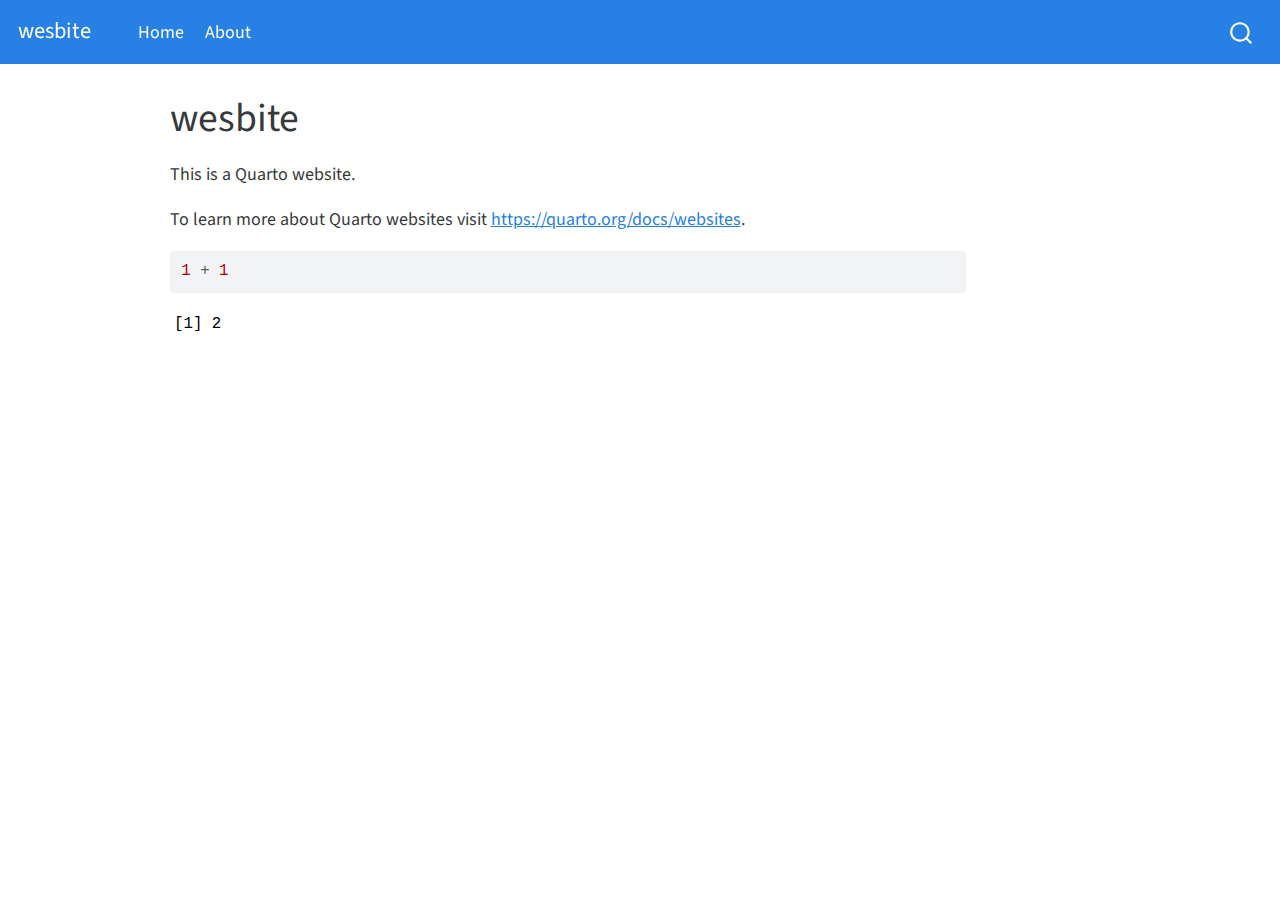
<file: docs/index.html>
<!DOCTYPE html>
<html xmlns="http://www.w3.org/1999/xhtml" lang="en" xml:lang="en"><head>

<meta charset="utf-8">
<meta name="generator" content="quarto-1.2.269">

<meta name="viewport" content="width=device-width, initial-scale=1.0, user-scalable=yes">


<title>wesbite</title>
<style>
code{white-space: pre-wrap;}
span.smallcaps{font-variant: small-caps;}
div.columns{display: flex; gap: min(4vw, 1.5em);}
div.column{flex: auto; overflow-x: auto;}
div.hanging-indent{margin-left: 1.5em; text-indent: -1.5em;}
ul.task-list{list-style: none;}
ul.task-list li input[type="checkbox"] {
  width: 0.8em;
  margin: 0 0.8em 0.2em -1.6em;
  vertical-align: middle;
}
pre > code.sourceCode { white-space: pre; position: relative; }
pre > code.sourceCode > span { display: inline-block; line-height: 1.25; }
pre > code.sourceCode > span:empty { height: 1.2em; }
.sourceCode { overflow: visible; }
code.sourceCode > span { color: inherit; text-decoration: inherit; }
div.sourceCode { margin: 1em 0; }
pre.sourceCode { margin: 0; }
@media screen {
div.sourceCode { overflow: auto; }
}
@media print {
pre > code.sourceCode { white-space: pre-wrap; }
pre > code.sourceCode > span { text-indent: -5em; padding-left: 5em; }
}
pre.numberSource code
  { counter-reset: source-line 0; }
pre.numberSource code > span
  { position: relative; left: -4em; counter-increment: source-line; }
pre.numberSource code > span > a:first-child::before
  { content: counter(source-line);
    position: relative; left: -1em; text-align: right; vertical-align: baseline;
    border: none; display: inline-block;
    -webkit-touch-callout: none; -webkit-user-select: none;
    -khtml-user-select: none; -moz-user-select: none;
    -ms-user-select: none; user-select: none;
    padding: 0 4px; width: 4em;
    color: #aaaaaa;
  }
pre.numberSource { margin-left: 3em; border-left: 1px solid #aaaaaa;  padding-left: 4px; }
div.sourceCode
  {   }
@media screen {
pre > code.sourceCode > span > a:first-child::before { text-decoration: underline; }
}
code span.al { color: #ff0000; font-weight: bold; } /* Alert */
code span.an { color: #60a0b0; font-weight: bold; font-style: italic; } /* Annotation */
code span.at { color: #7d9029; } /* Attribute */
code span.bn { color: #40a070; } /* BaseN */
code span.bu { color: #008000; } /* BuiltIn */
code span.cf { color: #007020; font-weight: bold; } /* ControlFlow */
code span.ch { color: #4070a0; } /* Char */
code span.cn { color: #880000; } /* Constant */
code span.co { color: #60a0b0; font-style: italic; } /* Comment */
code span.cv { color: #60a0b0; font-weight: bold; font-style: italic; } /* CommentVar */
code span.do { color: #ba2121; font-style: italic; } /* Documentation */
code span.dt { color: #902000; } /* DataType */
code span.dv { color: #40a070; } /* DecVal */
code span.er { color: #ff0000; font-weight: bold; } /* Error */
code span.ex { } /* Extension */
code span.fl { color: #40a070; } /* Float */
code span.fu { color: #06287e; } /* Function */
code span.im { color: #008000; font-weight: bold; } /* Import */
code span.in { color: #60a0b0; font-weight: bold; font-style: italic; } /* Information */
code span.kw { color: #007020; font-weight: bold; } /* Keyword */
code span.op { color: #666666; } /* Operator */
code span.ot { color: #007020; } /* Other */
code span.pp { color: #bc7a00; } /* Preprocessor */
code span.sc { color: #4070a0; } /* SpecialChar */
code span.ss { color: #bb6688; } /* SpecialString */
code span.st { color: #4070a0; } /* String */
code span.va { color: #19177c; } /* Variable */
code span.vs { color: #4070a0; } /* VerbatimString */
code span.wa { color: #60a0b0; font-weight: bold; font-style: italic; } /* Warning */
</style>


<script src="site_libs/quarto-nav/quarto-nav.js"></script>
<script src="site_libs/quarto-nav/headroom.min.js"></script>
<script src="site_libs/clipboard/clipboard.min.js"></script>
<script src="site_libs/quarto-search/autocomplete.umd.js"></script>
<script src="site_libs/quarto-search/fuse.min.js"></script>
<script src="site_libs/quarto-search/quarto-search.js"></script>
<meta name="quarto:offset" content="./">
<script src="site_libs/quarto-html/quarto.js"></script>
<script src="site_libs/quarto-html/popper.min.js"></script>
<script src="site_libs/quarto-html/tippy.umd.min.js"></script>
<script src="site_libs/quarto-html/anchor.min.js"></script>
<link href="site_libs/quarto-html/tippy.css" rel="stylesheet">
<link href="site_libs/quarto-html/quarto-syntax-highlighting.css" rel="stylesheet" id="quarto-text-highlighting-styles">
<script src="site_libs/bootstrap/bootstrap.min.js"></script>
<link href="site_libs/bootstrap/bootstrap-icons.css" rel="stylesheet">
<link href="site_libs/bootstrap/bootstrap.min.css" rel="stylesheet" id="quarto-bootstrap" data-mode="light">
<script id="quarto-search-options" type="application/json">{
  "location": "navbar",
  "copy-button": false,
  "collapse-after": 3,
  "panel-placement": "end",
  "type": "overlay",
  "limit": 20,
  "language": {
    "search-no-results-text": "No results",
    "search-matching-documents-text": "matching documents",
    "search-copy-link-title": "Copy link to search",
    "search-hide-matches-text": "Hide additional matches",
    "search-more-match-text": "more match in this document",
    "search-more-matches-text": "more matches in this document",
    "search-clear-button-title": "Clear",
    "search-detached-cancel-button-title": "Cancel",
    "search-submit-button-title": "Submit"
  }
}</script>


<link rel="stylesheet" href="styles.css">
</head>

<body class="nav-fixed">

<div id="quarto-search-results"></div>
  <header id="quarto-header" class="headroom fixed-top">
    <nav class="navbar navbar-expand-lg navbar-dark ">
      <div class="navbar-container container-fluid">
      <div class="navbar-brand-container">
    <a class="navbar-brand" href="./index.html">
    <span class="navbar-title">wesbite</span>
    </a>
  </div>
          <button class="navbar-toggler" type="button" data-bs-toggle="collapse" data-bs-target="#navbarCollapse" aria-controls="navbarCollapse" aria-expanded="false" aria-label="Toggle navigation" onclick="if (window.quartoToggleHeadroom) { window.quartoToggleHeadroom(); }">
  <span class="navbar-toggler-icon"></span>
</button>
          <div class="collapse navbar-collapse" id="navbarCollapse">
            <ul class="navbar-nav navbar-nav-scroll me-auto">
  <li class="nav-item">
    <a class="nav-link active" href="./index.html" aria-current="page">
 <span class="menu-text">Home</span></a>
  </li>  
  <li class="nav-item">
    <a class="nav-link" href="./about.html">
 <span class="menu-text">About</span></a>
  </li>  
</ul>
              <div id="quarto-search" class="" title="Search"></div>
          </div> <!-- /navcollapse -->
      </div> <!-- /container-fluid -->
    </nav>
</header>
<!-- content -->
<div id="quarto-content" class="quarto-container page-columns page-rows-contents page-layout-article page-navbar">
<!-- sidebar -->
<!-- margin-sidebar -->
    <div id="quarto-margin-sidebar" class="sidebar margin-sidebar">
        
    </div>
<!-- main -->
<main class="content" id="quarto-document-content">

<header id="title-block-header" class="quarto-title-block default">
<div class="quarto-title">
<h1 class="title">wesbite</h1>
</div>



<div class="quarto-title-meta">

    
  
    
  </div>
  

</header>

<p>This is a Quarto website.</p>
<p>To learn more about Quarto websites visit <a href="https://quarto.org/docs/websites" class="uri">https://quarto.org/docs/websites</a>.</p>
<div class="cell">
<div class="sourceCode cell-code" id="cb1"><pre class="sourceCode r code-with-copy"><code class="sourceCode r"><span id="cb1-1"><a href="#cb1-1" aria-hidden="true" tabindex="-1"></a><span class="dv">1</span> <span class="sc">+</span> <span class="dv">1</span></span></code><button title="Copy to Clipboard" class="code-copy-button"><i class="bi"></i></button></pre></div>
<div class="cell-output cell-output-stdout">
<pre><code>[1] 2</code></pre>
</div>
</div>



</main> <!-- /main -->
<script id="quarto-html-after-body" type="application/javascript">
window.document.addEventListener("DOMContentLoaded", function (event) {
  const toggleBodyColorMode = (bsSheetEl) => {
    const mode = bsSheetEl.getAttribute("data-mode");
    const bodyEl = window.document.querySelector("body");
    if (mode === "dark") {
      bodyEl.classList.add("quarto-dark");
      bodyEl.classList.remove("quarto-light");
    } else {
      bodyEl.classList.add("quarto-light");
      bodyEl.classList.remove("quarto-dark");
    }
  }
  const toggleBodyColorPrimary = () => {
    const bsSheetEl = window.document.querySelector("link#quarto-bootstrap");
    if (bsSheetEl) {
      toggleBodyColorMode(bsSheetEl);
    }
  }
  toggleBodyColorPrimary();  
  const icon = "";
  const anchorJS = new window.AnchorJS();
  anchorJS.options = {
    placement: 'right',
    icon: icon
  };
  anchorJS.add('.anchored');
  const clipboard = new window.ClipboardJS('.code-copy-button', {
    target: function(trigger) {
      return trigger.previousElementSibling;
    }
  });
  clipboard.on('success', function(e) {
    // button target
    const button = e.trigger;
    // don't keep focus
    button.blur();
    // flash "checked"
    button.classList.add('code-copy-button-checked');
    var currentTitle = button.getAttribute("title");
    button.setAttribute("title", "Copied!");
    let tooltip;
    if (window.bootstrap) {
      button.setAttribute("data-bs-toggle", "tooltip");
      button.setAttribute("data-bs-placement", "left");
      button.setAttribute("data-bs-title", "Copied!");
      tooltip = new bootstrap.Tooltip(button, 
        { trigger: "manual", 
          customClass: "code-copy-button-tooltip",
          offset: [0, -8]});
      tooltip.show();    
    }
    setTimeout(function() {
      if (tooltip) {
        tooltip.hide();
        button.removeAttribute("data-bs-title");
        button.removeAttribute("data-bs-toggle");
        button.removeAttribute("data-bs-placement");
      }
      button.setAttribute("title", currentTitle);
      button.classList.remove('code-copy-button-checked');
    }, 1000);
    // clear code selection
    e.clearSelection();
  });
  function tippyHover(el, contentFn) {
    const config = {
      allowHTML: true,
      content: contentFn,
      maxWidth: 500,
      delay: 100,
      arrow: false,
      appendTo: function(el) {
          return el.parentElement;
      },
      interactive: true,
      interactiveBorder: 10,
      theme: 'quarto',
      placement: 'bottom-start'
    };
    window.tippy(el, config); 
  }
  const noterefs = window.document.querySelectorAll('a[role="doc-noteref"]');
  for (var i=0; i<noterefs.length; i++) {
    const ref = noterefs[i];
    tippyHover(ref, function() {
      // use id or data attribute instead here
      let href = ref.getAttribute('data-footnote-href') || ref.getAttribute('href');
      try { href = new URL(href).hash; } catch {}
      const id = href.replace(/^#\/?/, "");
      const note = window.document.getElementById(id);
      return note.innerHTML;
    });
  }
  const findCites = (el) => {
    const parentEl = el.parentElement;
    if (parentEl) {
      const cites = parentEl.dataset.cites;
      if (cites) {
        return {
          el,
          cites: cites.split(' ')
        };
      } else {
        return findCites(el.parentElement)
      }
    } else {
      return undefined;
    }
  };
  var bibliorefs = window.document.querySelectorAll('a[role="doc-biblioref"]');
  for (var i=0; i<bibliorefs.length; i++) {
    const ref = bibliorefs[i];
    const citeInfo = findCites(ref);
    if (citeInfo) {
      tippyHover(citeInfo.el, function() {
        var popup = window.document.createElement('div');
        citeInfo.cites.forEach(function(cite) {
          var citeDiv = window.document.createElement('div');
          citeDiv.classList.add('hanging-indent');
          citeDiv.classList.add('csl-entry');
          var biblioDiv = window.document.getElementById('ref-' + cite);
          if (biblioDiv) {
            citeDiv.innerHTML = biblioDiv.innerHTML;
          }
          popup.appendChild(citeDiv);
        });
        return popup.innerHTML;
      });
    }
  }
});
</script>
</div> <!-- /content -->



</body></html>
</file>
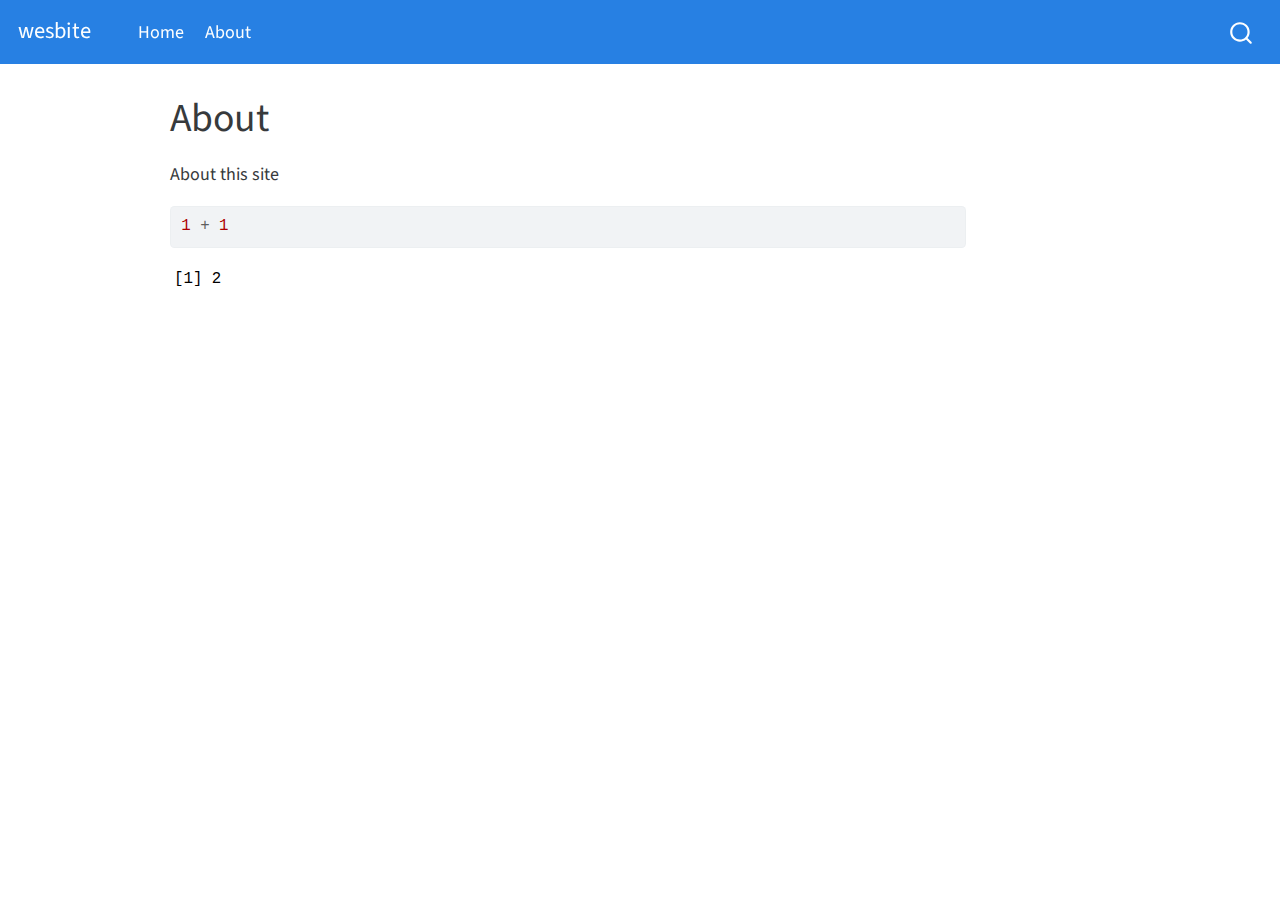
<file: docs/about.html>
<!DOCTYPE html>
<html xmlns="http://www.w3.org/1999/xhtml" lang="en" xml:lang="en"><head>

<meta charset="utf-8">
<meta name="generator" content="quarto-1.2.269">

<meta name="viewport" content="width=device-width, initial-scale=1.0, user-scalable=yes">


<title>wesbite - About</title>
<style>
code{white-space: pre-wrap;}
span.smallcaps{font-variant: small-caps;}
div.columns{display: flex; gap: min(4vw, 1.5em);}
div.column{flex: auto; overflow-x: auto;}
div.hanging-indent{margin-left: 1.5em; text-indent: -1.5em;}
ul.task-list{list-style: none;}
ul.task-list li input[type="checkbox"] {
  width: 0.8em;
  margin: 0 0.8em 0.2em -1.6em;
  vertical-align: middle;
}
pre > code.sourceCode { white-space: pre; position: relative; }
pre > code.sourceCode > span { display: inline-block; line-height: 1.25; }
pre > code.sourceCode > span:empty { height: 1.2em; }
.sourceCode { overflow: visible; }
code.sourceCode > span { color: inherit; text-decoration: inherit; }
div.sourceCode { margin: 1em 0; }
pre.sourceCode { margin: 0; }
@media screen {
div.sourceCode { overflow: auto; }
}
@media print {
pre > code.sourceCode { white-space: pre-wrap; }
pre > code.sourceCode > span { text-indent: -5em; padding-left: 5em; }
}
pre.numberSource code
  { counter-reset: source-line 0; }
pre.numberSource code > span
  { position: relative; left: -4em; counter-increment: source-line; }
pre.numberSource code > span > a:first-child::before
  { content: counter(source-line);
    position: relative; left: -1em; text-align: right; vertical-align: baseline;
    border: none; display: inline-block;
    -webkit-touch-callout: none; -webkit-user-select: none;
    -khtml-user-select: none; -moz-user-select: none;
    -ms-user-select: none; user-select: none;
    padding: 0 4px; width: 4em;
    color: #aaaaaa;
  }
pre.numberSource { margin-left: 3em; border-left: 1px solid #aaaaaa;  padding-left: 4px; }
div.sourceCode
  {   }
@media screen {
pre > code.sourceCode > span > a:first-child::before { text-decoration: underline; }
}
code span.al { color: #ff0000; font-weight: bold; } /* Alert */
code span.an { color: #60a0b0; font-weight: bold; font-style: italic; } /* Annotation */
code span.at { color: #7d9029; } /* Attribute */
code span.bn { color: #40a070; } /* BaseN */
code span.bu { color: #008000; } /* BuiltIn */
code span.cf { color: #007020; font-weight: bold; } /* ControlFlow */
code span.ch { color: #4070a0; } /* Char */
code span.cn { color: #880000; } /* Constant */
code span.co { color: #60a0b0; font-style: italic; } /* Comment */
code span.cv { color: #60a0b0; font-weight: bold; font-style: italic; } /* CommentVar */
code span.do { color: #ba2121; font-style: italic; } /* Documentation */
code span.dt { color: #902000; } /* DataType */
code span.dv { color: #40a070; } /* DecVal */
code span.er { color: #ff0000; font-weight: bold; } /* Error */
code span.ex { } /* Extension */
code span.fl { color: #40a070; } /* Float */
code span.fu { color: #06287e; } /* Function */
code span.im { color: #008000; font-weight: bold; } /* Import */
code span.in { color: #60a0b0; font-weight: bold; font-style: italic; } /* Information */
code span.kw { color: #007020; font-weight: bold; } /* Keyword */
code span.op { color: #666666; } /* Operator */
code span.ot { color: #007020; } /* Other */
code span.pp { color: #bc7a00; } /* Preprocessor */
code span.sc { color: #4070a0; } /* SpecialChar */
code span.ss { color: #bb6688; } /* SpecialString */
code span.st { color: #4070a0; } /* String */
code span.va { color: #19177c; } /* Variable */
code span.vs { color: #4070a0; } /* VerbatimString */
code span.wa { color: #60a0b0; font-weight: bold; font-style: italic; } /* Warning */
</style>


<script src="site_libs/quarto-nav/quarto-nav.js"></script>
<script src="site_libs/quarto-nav/headroom.min.js"></script>
<script src="site_libs/clipboard/clipboard.min.js"></script>
<script src="site_libs/quarto-search/autocomplete.umd.js"></script>
<script src="site_libs/quarto-search/fuse.min.js"></script>
<script src="site_libs/quarto-search/quarto-search.js"></script>
<meta name="quarto:offset" content="./">
<script src="site_libs/quarto-html/quarto.js"></script>
<script src="site_libs/quarto-html/popper.min.js"></script>
<script src="site_libs/quarto-html/tippy.umd.min.js"></script>
<script src="site_libs/quarto-html/anchor.min.js"></script>
<link href="site_libs/quarto-html/tippy.css" rel="stylesheet">
<link href="site_libs/quarto-html/quarto-syntax-highlighting.css" rel="stylesheet" id="quarto-text-highlighting-styles">
<script src="site_libs/bootstrap/bootstrap.min.js"></script>
<link href="site_libs/bootstrap/bootstrap-icons.css" rel="stylesheet">
<link href="site_libs/bootstrap/bootstrap.min.css" rel="stylesheet" id="quarto-bootstrap" data-mode="light">
<script id="quarto-search-options" type="application/json">{
  "location": "navbar",
  "copy-button": false,
  "collapse-after": 3,
  "panel-placement": "end",
  "type": "overlay",
  "limit": 20,
  "language": {
    "search-no-results-text": "No results",
    "search-matching-documents-text": "matching documents",
    "search-copy-link-title": "Copy link to search",
    "search-hide-matches-text": "Hide additional matches",
    "search-more-match-text": "more match in this document",
    "search-more-matches-text": "more matches in this document",
    "search-clear-button-title": "Clear",
    "search-detached-cancel-button-title": "Cancel",
    "search-submit-button-title": "Submit"
  }
}</script>


<link rel="stylesheet" href="styles.css">
</head>

<body class="nav-fixed">

<div id="quarto-search-results"></div>
  <header id="quarto-header" class="headroom fixed-top">
    <nav class="navbar navbar-expand-lg navbar-dark ">
      <div class="navbar-container container-fluid">
      <div class="navbar-brand-container">
    <a class="navbar-brand" href="./index.html">
    <span class="navbar-title">wesbite</span>
    </a>
  </div>
          <button class="navbar-toggler" type="button" data-bs-toggle="collapse" data-bs-target="#navbarCollapse" aria-controls="navbarCollapse" aria-expanded="false" aria-label="Toggle navigation" onclick="if (window.quartoToggleHeadroom) { window.quartoToggleHeadroom(); }">
  <span class="navbar-toggler-icon"></span>
</button>
          <div class="collapse navbar-collapse" id="navbarCollapse">
            <ul class="navbar-nav navbar-nav-scroll me-auto">
  <li class="nav-item">
    <a class="nav-link" href="./index.html">
 <span class="menu-text">Home</span></a>
  </li>  
  <li class="nav-item">
    <a class="nav-link active" href="./about.html" aria-current="page">
 <span class="menu-text">About</span></a>
  </li>  
</ul>
              <div id="quarto-search" class="" title="Search"></div>
          </div> <!-- /navcollapse -->
      </div> <!-- /container-fluid -->
    </nav>
</header>
<!-- content -->
<div id="quarto-content" class="quarto-container page-columns page-rows-contents page-layout-article page-navbar">
<!-- sidebar -->
<!-- margin-sidebar -->
    <div id="quarto-margin-sidebar" class="sidebar margin-sidebar">
        
    </div>
<!-- main -->
<main class="content" id="quarto-document-content">

<header id="title-block-header" class="quarto-title-block default">
<div class="quarto-title">
<h1 class="title">About</h1>
</div>



<div class="quarto-title-meta">

    
  
    
  </div>
  

</header>

<p>About this site</p>
<div class="cell">
<div class="sourceCode cell-code" id="cb1"><pre class="sourceCode r code-with-copy"><code class="sourceCode r"><span id="cb1-1"><a href="#cb1-1" aria-hidden="true" tabindex="-1"></a><span class="dv">1</span> <span class="sc">+</span> <span class="dv">1</span></span></code><button title="Copy to Clipboard" class="code-copy-button"><i class="bi"></i></button></pre></div>
<div class="cell-output cell-output-stdout">
<pre><code>[1] 2</code></pre>
</div>
</div>



</main> <!-- /main -->
<script id="quarto-html-after-body" type="application/javascript">
window.document.addEventListener("DOMContentLoaded", function (event) {
  const toggleBodyColorMode = (bsSheetEl) => {
    const mode = bsSheetEl.getAttribute("data-mode");
    const bodyEl = window.document.querySelector("body");
    if (mode === "dark") {
      bodyEl.classList.add("quarto-dark");
      bodyEl.classList.remove("quarto-light");
    } else {
      bodyEl.classList.add("quarto-light");
      bodyEl.classList.remove("quarto-dark");
    }
  }
  const toggleBodyColorPrimary = () => {
    const bsSheetEl = window.document.querySelector("link#quarto-bootstrap");
    if (bsSheetEl) {
      toggleBodyColorMode(bsSheetEl);
    }
  }
  toggleBodyColorPrimary();  
  const icon = "";
  const anchorJS = new window.AnchorJS();
  anchorJS.options = {
    placement: 'right',
    icon: icon
  };
  anchorJS.add('.anchored');
  const clipboard = new window.ClipboardJS('.code-copy-button', {
    target: function(trigger) {
      return trigger.previousElementSibling;
    }
  });
  clipboard.on('success', function(e) {
    // button target
    const button = e.trigger;
    // don't keep focus
    button.blur();
    // flash "checked"
    button.classList.add('code-copy-button-checked');
    var currentTitle = button.getAttribute("title");
    button.setAttribute("title", "Copied!");
    let tooltip;
    if (window.bootstrap) {
      button.setAttribute("data-bs-toggle", "tooltip");
      button.setAttribute("data-bs-placement", "left");
      button.setAttribute("data-bs-title", "Copied!");
      tooltip = new bootstrap.Tooltip(button, 
        { trigger: "manual", 
          customClass: "code-copy-button-tooltip",
          offset: [0, -8]});
      tooltip.show();    
    }
    setTimeout(function() {
      if (tooltip) {
        tooltip.hide();
        button.removeAttribute("data-bs-title");
        button.removeAttribute("data-bs-toggle");
        button.removeAttribute("data-bs-placement");
      }
      button.setAttribute("title", currentTitle);
      button.classList.remove('code-copy-button-checked');
    }, 1000);
    // clear code selection
    e.clearSelection();
  });
  function tippyHover(el, contentFn) {
    const config = {
      allowHTML: true,
      content: contentFn,
      maxWidth: 500,
      delay: 100,
      arrow: false,
      appendTo: function(el) {
          return el.parentElement;
      },
      interactive: true,
      interactiveBorder: 10,
      theme: 'quarto',
      placement: 'bottom-start'
    };
    window.tippy(el, config); 
  }
  const noterefs = window.document.querySelectorAll('a[role="doc-noteref"]');
  for (var i=0; i<noterefs.length; i++) {
    const ref = noterefs[i];
    tippyHover(ref, function() {
      // use id or data attribute instead here
      let href = ref.getAttribute('data-footnote-href') || ref.getAttribute('href');
      try { href = new URL(href).hash; } catch {}
      const id = href.replace(/^#\/?/, "");
      const note = window.document.getElementById(id);
      return note.innerHTML;
    });
  }
  const findCites = (el) => {
    const parentEl = el.parentElement;
    if (parentEl) {
      const cites = parentEl.dataset.cites;
      if (cites) {
        return {
          el,
          cites: cites.split(' ')
        };
      } else {
        return findCites(el.parentElement)
      }
    } else {
      return undefined;
    }
  };
  var bibliorefs = window.document.querySelectorAll('a[role="doc-biblioref"]');
  for (var i=0; i<bibliorefs.length; i++) {
    const ref = bibliorefs[i];
    const citeInfo = findCites(ref);
    if (citeInfo) {
      tippyHover(citeInfo.el, function() {
        var popup = window.document.createElement('div');
        citeInfo.cites.forEach(function(cite) {
          var citeDiv = window.document.createElement('div');
          citeDiv.classList.add('hanging-indent');
          citeDiv.classList.add('csl-entry');
          var biblioDiv = window.document.getElementById('ref-' + cite);
          if (biblioDiv) {
            citeDiv.innerHTML = biblioDiv.innerHTML;
          }
          popup.appendChild(citeDiv);
        });
        return popup.innerHTML;
      });
    }
  }
});
</script>
</div> <!-- /content -->



</body></html>
</file>
<file: docs/site_libs/quarto-html/tippy.css>
.tippy-box[data-animation=fade][data-state=hidden]{opacity:0}[data-tippy-root]{max-width:calc(100vw - 10px)}.tippy-box{position:relative;background-color:#333;color:#fff;border-radius:4px;font-size:14px;line-height:1.4;white-space:normal;outline:0;transition-property:transform,visibility,opacity}.tippy-box[data-placement^=top]>.tippy-arrow{bottom:0}.tippy-box[data-placement^=top]>.tippy-arrow:before{bottom:-7px;left:0;border-width:8px 8px 0;border-top-color:initial;transform-origin:center top}.tippy-box[data-placement^=bottom]>.tippy-arrow{top:0}.tippy-box[data-placement^=bottom]>.tippy-arrow:before{top:-7px;left:0;border-width:0 8px 8px;border-bottom-color:initial;transform-origin:center bottom}.tippy-box[data-placement^=left]>.tippy-arrow{right:0}.tippy-box[data-placement^=left]>.tippy-arrow:before{border-width:8px 0 8px 8px;border-left-color:initial;right:-7px;transform-origin:center left}.tippy-box[data-placement^=right]>.tippy-arrow{left:0}.tippy-box[data-placement^=right]>.tippy-arrow:before{left:-7px;border-width:8px 8px 8px 0;border-right-color:initial;transform-origin:center right}.tippy-box[data-inertia][data-state=visible]{transition-timing-function:cubic-bezier(.54,1.5,.38,1.11)}.tippy-arrow{width:16px;height:16px;color:#333}.tippy-arrow:before{content:"";position:absolute;border-color:transparent;border-style:solid}.tippy-content{position:relative;padding:5px 9px;z-index:1}
</file>
<file: docs/site_libs/quarto-html/quarto-syntax-highlighting.css>
/* quarto syntax highlight colors */
:root {
  --quarto-hl-ot-color: #003B4F;
  --quarto-hl-at-color: #657422;
  --quarto-hl-ss-color: #20794D;
  --quarto-hl-an-color: #5E5E5E;
  --quarto-hl-fu-color: #4758AB;
  --quarto-hl-st-color: #20794D;
  --quarto-hl-cf-color: #003B4F;
  --quarto-hl-op-color: #5E5E5E;
  --quarto-hl-er-color: #AD0000;
  --quarto-hl-bn-color: #AD0000;
  --quarto-hl-al-color: #AD0000;
  --quarto-hl-va-color: #111111;
  --quarto-hl-bu-color: inherit;
  --quarto-hl-ex-color: inherit;
  --quarto-hl-pp-color: #AD0000;
  --quarto-hl-in-color: #5E5E5E;
  --quarto-hl-vs-color: #20794D;
  --quarto-hl-wa-color: #5E5E5E;
  --quarto-hl-do-color: #5E5E5E;
  --quarto-hl-im-color: #00769E;
  --quarto-hl-ch-color: #20794D;
  --quarto-hl-dt-color: #AD0000;
  --quarto-hl-fl-color: #AD0000;
  --quarto-hl-co-color: #5E5E5E;
  --quarto-hl-cv-color: #5E5E5E;
  --quarto-hl-cn-color: #8f5902;
  --quarto-hl-sc-color: #5E5E5E;
  --quarto-hl-dv-color: #AD0000;
  --quarto-hl-kw-color: #003B4F;
}

/* other quarto variables */
:root {
  --quarto-font-monospace: SFMono-Regular, Menlo, Monaco, Consolas, "Liberation Mono", "Courier New", monospace;
}

pre > code.sourceCode > span {
  color: #003B4F;
}

code span {
  color: #003B4F;
}

code.sourceCode > span {
  color: #003B4F;
}

div.sourceCode,
div.sourceCode pre.sourceCode {
  color: #003B4F;
}

code span.ot {
  color: #003B4F;
}

code span.at {
  color: #657422;
}

code span.ss {
  color: #20794D;
}

code span.an {
  color: #5E5E5E;
}

code span.fu {
  color: #4758AB;
}

code span.st {
  color: #20794D;
}

code span.cf {
  color: #003B4F;
}

code span.op {
  color: #5E5E5E;
}

code span.er {
  color: #AD0000;
}

code span.bn {
  color: #AD0000;
}

code span.al {
  color: #AD0000;
}

code span.va {
  color: #111111;
}

code span.pp {
  color: #AD0000;
}

code span.in {
  color: #5E5E5E;
}

code span.vs {
  color: #20794D;
}

code span.wa {
  color: #5E5E5E;
  font-style: italic;
}

code span.do {
  color: #5E5E5E;
  font-style: italic;
}

code span.im {
  color: #00769E;
}

code span.ch {
  color: #20794D;
}

code span.dt {
  color: #AD0000;
}

code span.fl {
  color: #AD0000;
}

code span.co {
  color: #5E5E5E;
}

code span.cv {
  color: #5E5E5E;
  font-style: italic;
}

code span.cn {
  color: #8f5902;
}

code span.sc {
  color: #5E5E5E;
}

code span.dv {
  color: #AD0000;
}

code span.kw {
  color: #003B4F;
}

.prevent-inlining {
  content: "</";
}

/*# sourceMappingURL=debc5d5d77c3f9108843748ff7464032.css.map */
</file>
<file: docs/styles.css>
/* css styles */
</file>
